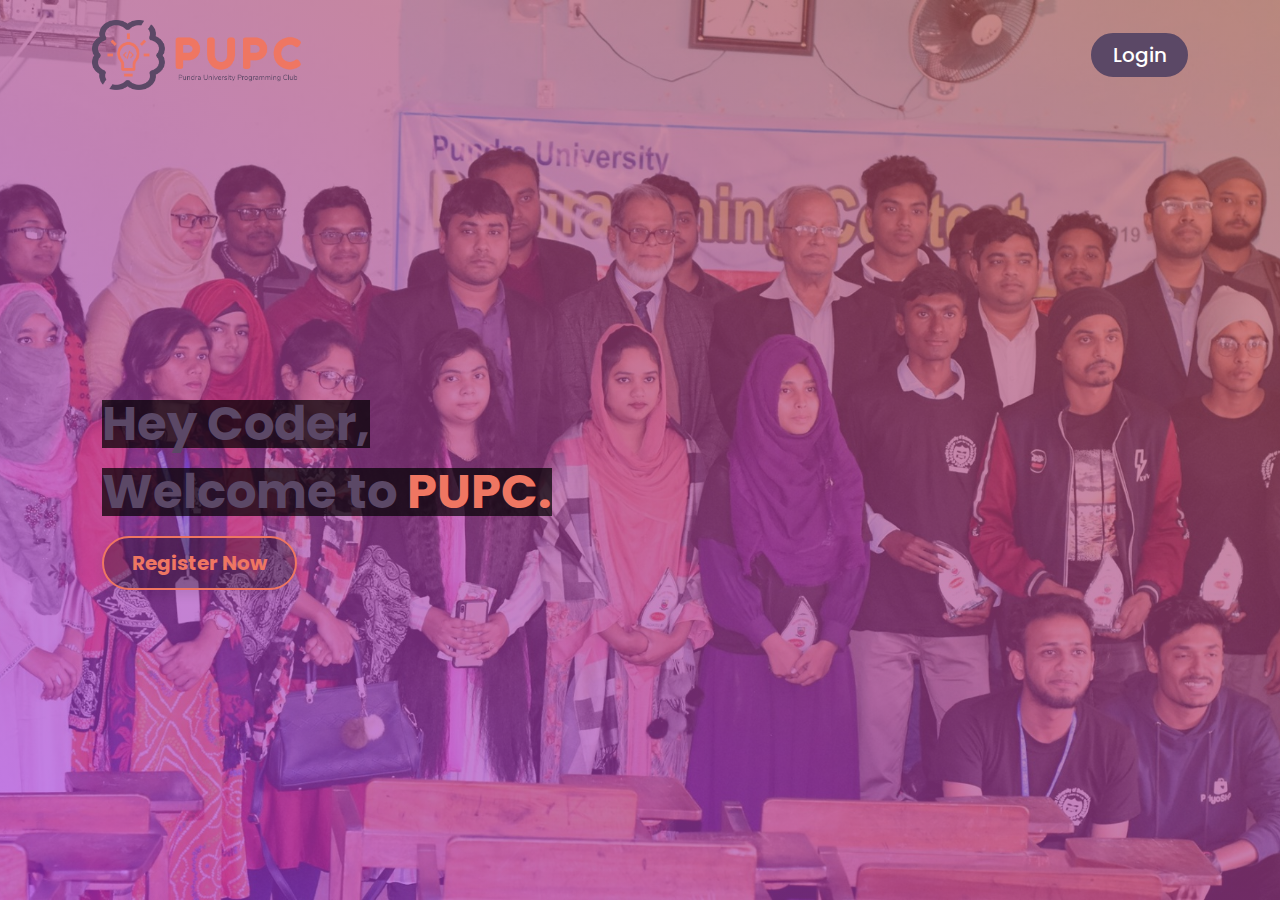
<file: index.html>
<!DOCTYPE html>
<html lang="en">
<head>
    <meta charset="UTF-8">
    <meta http-equiv="X-UA-Compatible" content="IE=edge">
    <meta name="viewport" content="width=device-width, initial-scale=1.0">
    <link rel="preconnect" href="https://fonts.googleapis.com">
    <link rel="preconnect" href="https://fonts.gstatic.com" crossorigin>
    <link href="https://fonts.googleapis.com/css2?family=Poppins:wght@400;500;700&display=swap" rel="stylesheet">
    <link rel="stylesheet" href="assets/style/style.css">
    <!--
    <link rel="stylesheet" href="assets/style/landing-page.css">
    -->
    <title>PUPC</title>
</head>
<body>
    <div class="container flex flex__column">
        <div class="header flex">
            <div class="logo">
                <img src="assets/images/flag-shaped-logo.png" alt="">
            </div>
            <nav class="flex">
                <a class="bordered" href="#">Login</a>
            </nav>
        </div>
        <div class="body__wrapper flex flex__column">
            <div class="title"><h1 class="purple">Hey Coder,</h1></div>
            <div class="title"><h1 class="purple">Welcome to <span class="orange">PUPC.</span></h1></div>
            <div class="button_set">
                <a href="./pages/registration.html" class="button shadow">Register Now</a>
            </div>
        </div>
    </div>
</body>
</html>
</file>
<file: assets/style/style.css>
:root {
  --orange: #ef7662;
  --purple: #5b4866;
  --white60:  rgba(255, 255, 255, 0.60);
}
* {
  margin: 0;
  padding: 0;
  box-sizing: border-box;
}
body {
  height: 100vh;
  width: 100%;
  font-family: "Poppins", sans-serif;
  overflow: hidden;
  background: linear-gradient(30deg, rgba(164, 56, 227, 0.65), rgba(178, 79, 61, 0.65)), url('../images/cover.jpg');
  background-size: cover;
  background-position: center;
  background-repeat: no-repeat;
}

/*Global CSS*/
h1 {
  font-size: 3rem;
}
img{
  width: auto;
  height: 100%;
}
li{
  list-style-type: none;
}
a{
  text-decoration: none;
  color: var(--purple);
}
/*Global Section Close*/

/* My common customize class */
.container{
  max-width: 1136px;
  margin: 0 auto;
  padding: 20px;
}
.flex {
  display: flex;
  gap: 20px;
}
.flex__column {
  flex-direction: column;
}
.middle{
  display: flex;
  justify-content: center;
  align-items: center;
}
.orange{
  color: var(--orange);
}
.purple{
  color: var(--purple);
}
.shadow{
  box-shadow: rgba(0, 0, 0, 0.1) 0px 4px 12px;
}
/*Common Custom CSS end */

/* Nav Bar design */
.container{
  height: 100%;
}
.header{
  font-size: 1.25rem;
  justify-content: space-between;
  align-items: center;
}
.header .logo{
  height: 70px;
  width: auto;
}
.bordered {
  border: 2px solid var(--purple);
  background-color: var(--purple);
  border-radius: 50px;
  font-weight: 500;
  padding: 5px 20px; 
  color: white;
  transition: all 0.3s;
}
.bordered:hover{
  background-color: rgba(255, 255, 255, 0.3);
  color: var(--purple);
}

/* Main body design */
.body__wrapper{
  flex: 1;
  justify-content: center;
  margin-left: 10px;
}
.body__wrapper .title{
  display: flex;
}
.title h1{
  background-color: rgba(0, 0, 0, 0.7);
  line-height: 1;
}

.button{
  font-size: 1.25rem;
  font-weight: 700;
  padding: 10px 20px;
  width: 15ch;
  display: flex;
  justify-content: center;
  border: 2px solid var(--orange);
  border-radius: 100px;
  color: var(--orange);
  background-color: rgba(0, 0, 0, 0.3);
  transition: all 0.3s;
}
.button:hover{
  background-color: var(--orange);
  color: white;
}
/* Registration */
.reg__card{
  height: 80vh;
  width: 70%;
  gap: 0;
  border-radius: 20px;
  overflow: hidden;
  
}
.left{
  height: 100%;
  width: 40%;
  background-color: var(--white60);
}
.right{
  height: 100%;
  width: 60%;
  background-color: white;
}
.logo
{
  height: 150px;
}
.reg__card h1{
  text-align: center;
  font-size: 2rem;
  padding-top: 10px;
}
.login__message{
  padding: 5px;
  text-align: center;
}
.form__wrapper{
  padding: 40px 20px 40px 20px;
  height: 100%;
  width: 100%;
  justify-content: space-between;
}
.form__wrapper h2{
  text-align: center;
  padding-bottom: 20px;
}
form{
  flex: 1;
  justify-content: space-between;
}
.single__input{
  display: flex;
  flex-direction: column;
  gap: 5px;
  padding-bottom: 10px;
}
.half{
  display: flex;
  gap: 10px;
}
.label__text{
  color: var(--purple);
}
input, select{
  width: 100%;
  height: 35px;
  text-indent: 10px;
  border-radius: 8px;
  border: 1px solid #5b48666a;
}
input[type="radio"],
input[type="checkbox"]{
  height: 16px;
  width: 16px;
}
.half > .single__input{
  width: 20%;
}
.id__number{
  flex: 1;
}
.single__part{
  transition: all 0.2s;
}
.single__part[visible="false"]{
  display: none;
}
form button{
  height: 40px;
  width: 40px;
  border-radius: 50%;
  outline: none;
  border: 0;
  align-self: center;
  outline: none;
  font-size: 1.2rem;
  background-color: #5b48661f;
  color: var(--purple);
  cursor: pointer;
}
.next__button{
  justify-content: center;
}
.next__button button[visible="false"]{
  display: none;
}
#submit{
  background-color: var(--orange);
  width: 12ch;
  border-radius: 50px;
  color: white;
  font-weight: 700;
  transition: all 0.4s;
}
#submit:hover{
  background-color: var(--purple);
}

/* Media */
@media  screen and (max-width: 540px) {
  /* Global */
  h1{
      font-size: 2rem;
  }
   /* Header */
  .header{
      font-size: 1rem;
  }
  .header .logo{
      height: 40px;
  }
  .button{
      font-size: 1rem;
  }
  
}
</file>
